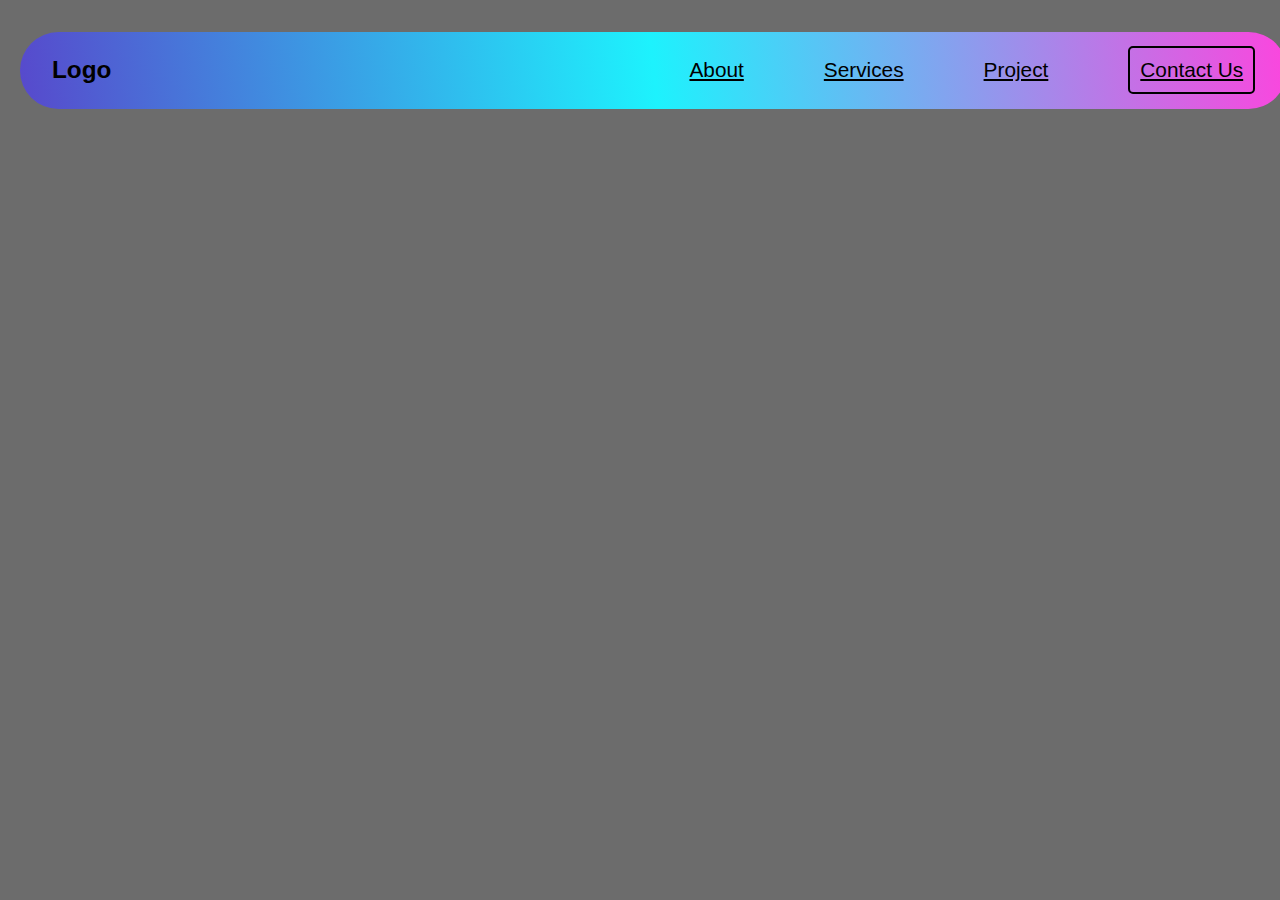
<file: PRODIGY_WD_01/index.html>
<!DOCTYPE html>
<html lang="en">
<head>
    <meta charset="UTF-8">
    <meta name="viewport" content="width=device-width, initial-scale=1.0">
    <title>Responsive Navbar</title>
    <link rel="stylesheet" href="style.css">
    <link rel="stylesheet" href="https://cdnjs.cloudflare.com/ajax/libs/font-awesome/6.5.1/css/all.min.css" integrity="sha512-DTOQO9RWCH3ppGqcWaEA1BIZOC6xxalwEsw9c2QQeAIftl+Vegovlnee1c9QX4TctnWMn13TZye+giMm8e2LwA==" crossorigin="anonymous" referrerpolicy="no-referrer" />
</head>
<body>
    <div class="main">
        <div class="logo">
            <h3>Logo</h3>
        </div>
        <div class="main-features">
            <div class="about"><a href="">About</a></div>
            <div class="services"><a href="">Services</a></div>
            <div class="project"><a href="">Project</a></div>
            <div class="contact"><a href="">Contact Us</a></div>
        </div>
        <div class="bar"><i class="fa-solid fa-bars"></i></div>
    </div>
</body>
<script src="script.js"></script>
</html>
</file>
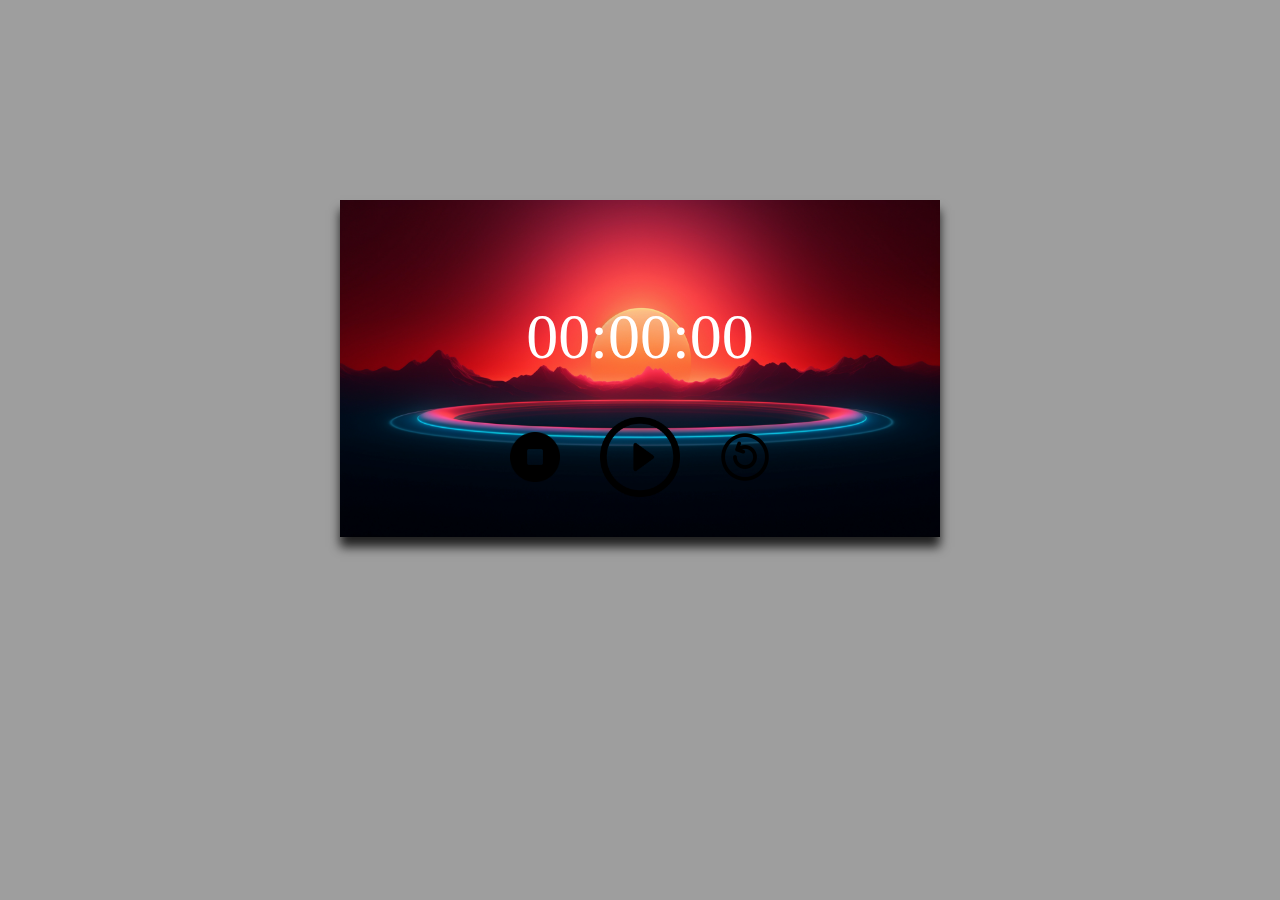
<file: PRODIGY_WD_02/index.html>
<!DOCTYPE html>
<html lang="en">
<head>
    <meta charset="UTF-8">
    <meta name="viewport" content="width=device-width, initial-scale=1.0">
    <title>Stop-Watch</title>
    <link rel="stylesheet" href="style.css">
</head>
<body>
    <div class="stopwatch">
        <h1 id="displayTime">00:00:00</h1>
        <div class="buttons">
            <img src="media/stop.png" onclick="watchStop()"></img>
            <img src="media/375.png" onclick="watchStart()"></img>
            <img src="media/reset.png" onclick="watchReset()"></img>
        </div>
    </div>

    <script src="sctipt.js"></script>
</body>
</html>
</file>
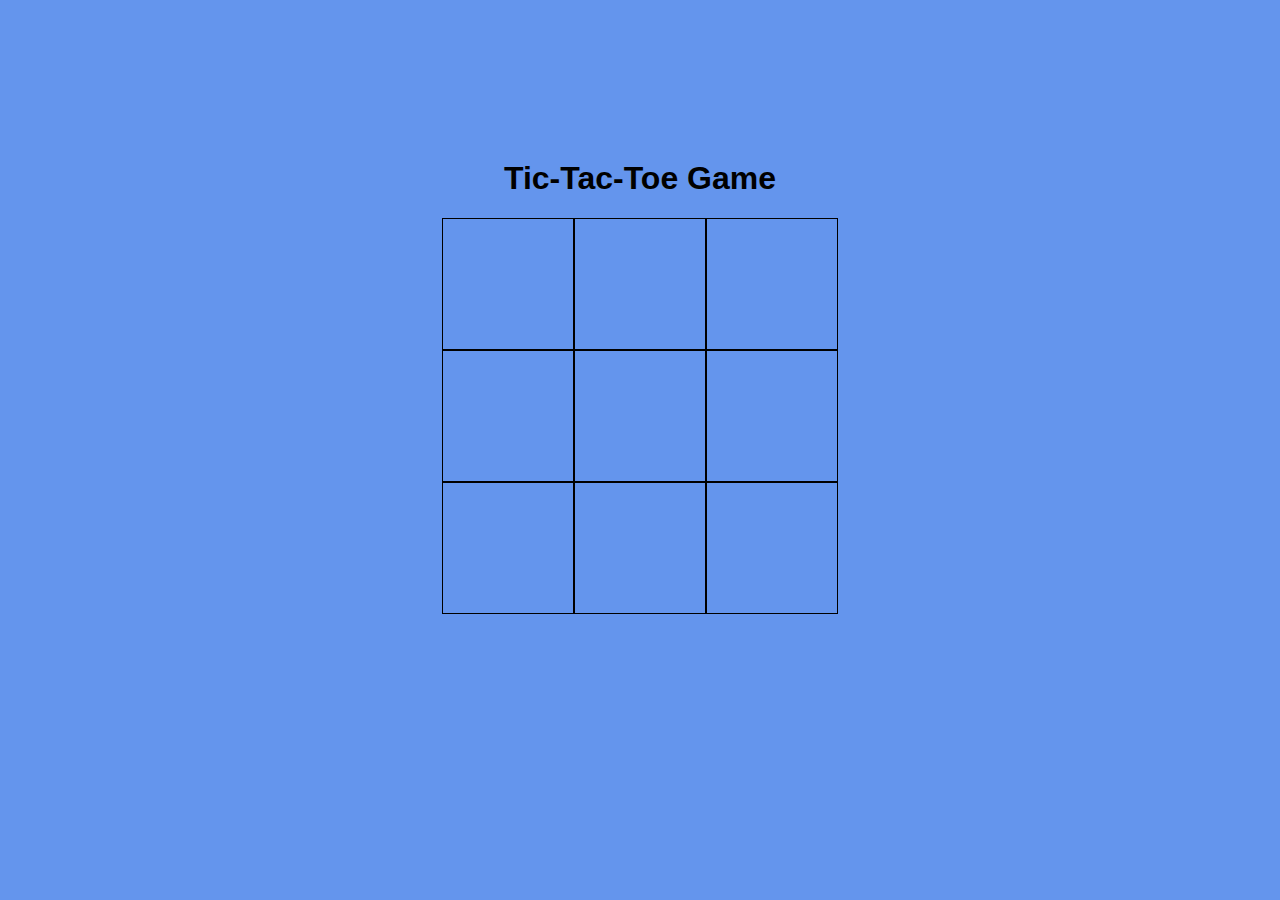
<file: PRODIGY_WD_03/index.html>
<!DOCTYPE html>
<html lang="en">

<head>
  <meta charset="UTF-8">
  <meta name="viewport" content="width=device-width, initial-scale=1.0">
  <title>Tic-Tac-Toe</title>
  <link rel="stylesheet" href="style.css">
</head>
<style>
  
</style>

<body style="background-color: cornflowerblue;">
  <div class="container">
    <div class="grid">
      <h1>Tic-Tac-Toe Game</h1>
      <div class="row">
        <div onclick=handleClick(this) id="0" class="column"></div>
        <div onclick=handleClick(this) id="1" class="column"></div>
        <div onclick=handleClick(this) id="2" class="column"></div>
      </div>
      <div class="row">
        <div onclick=handleClick(this) id="3" class="column"></div>
        <div onclick=handleClick(this) id="4" class="column"></div>
        <div onclick=handleClick(this) id="5" class="column"></div>
      </div>
      <div class="row">
        <div onclick=handleClick(this) id="6" class="column"></div>
        <div onclick=handleClick(this) id="7" class="column"></div>
        <div onclick=handleClick(this) id="8" class="column"></div>
      </div>
    </div>
  </div>
</body>
<script src="script.js"></script>

</html>
</file>
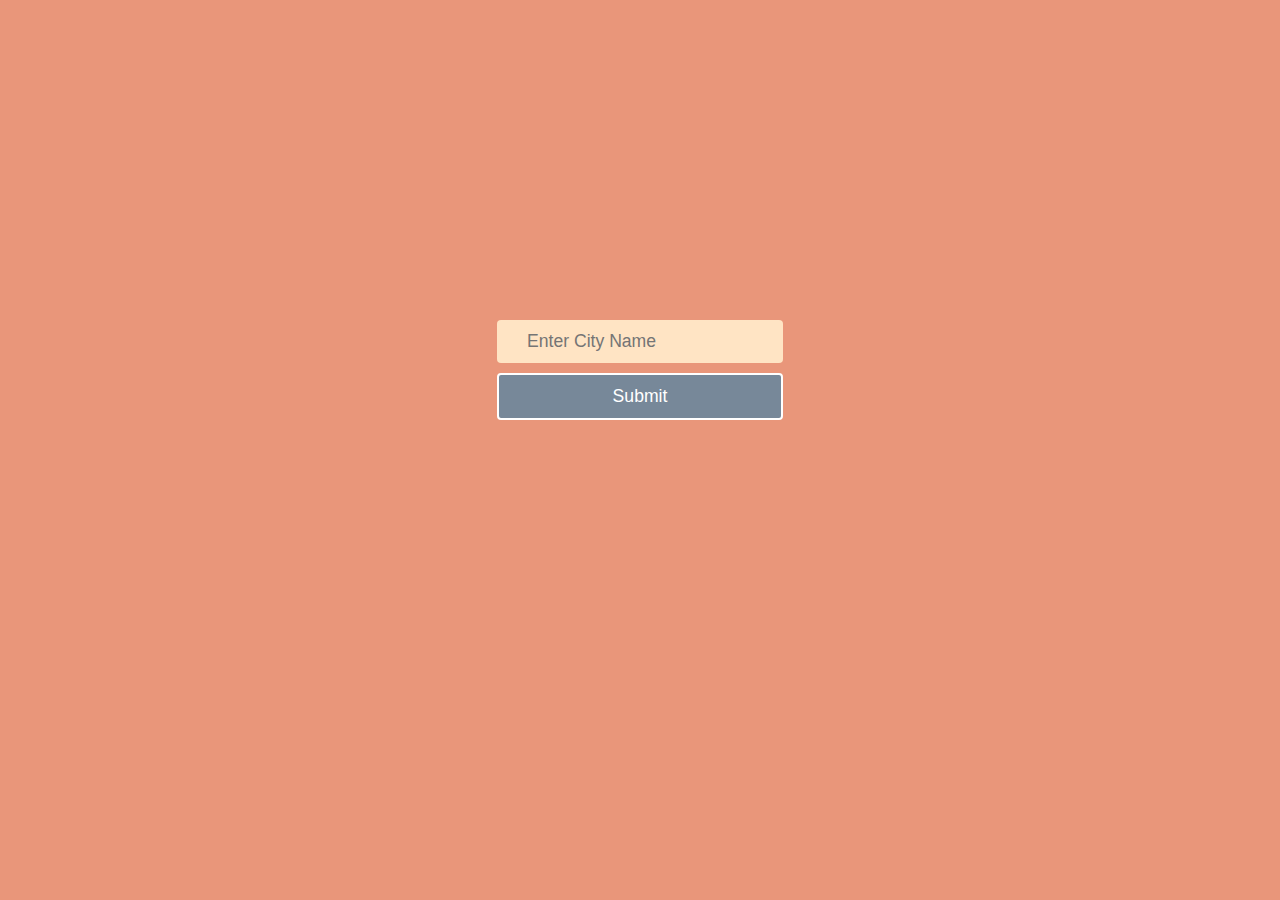
<file: PRODIGY_WD_05/index.html>
<!DOCTYPE html>
<html lang="en">
<head>
    <meta charset="UTF-8">
    <meta name="viewport" content="width=device-width, initial-scale=1.0">
    <title>WeatherAPI</title>
    <link rel="stylesheet" href="style.css">
</head>
<body>
    <div class="main">
        <div class="header">
            <input class="input" type="text" placeholder="Enter City Name" spellcheck="false">
            <button class="submit">Submit</button>
        </div>
        <div class="weather">
            <h2 class="error"></h2>
            <h2 class="name"></h2>
            <h2 class="tempearture"></h2>
            <h2 class="humidity"></h2>
            <h2 class="windspeed"></h2>
           
        </div>
     
    </div>
   
    
</body>
<script src="scripting.js"></script>
</html>
</file>
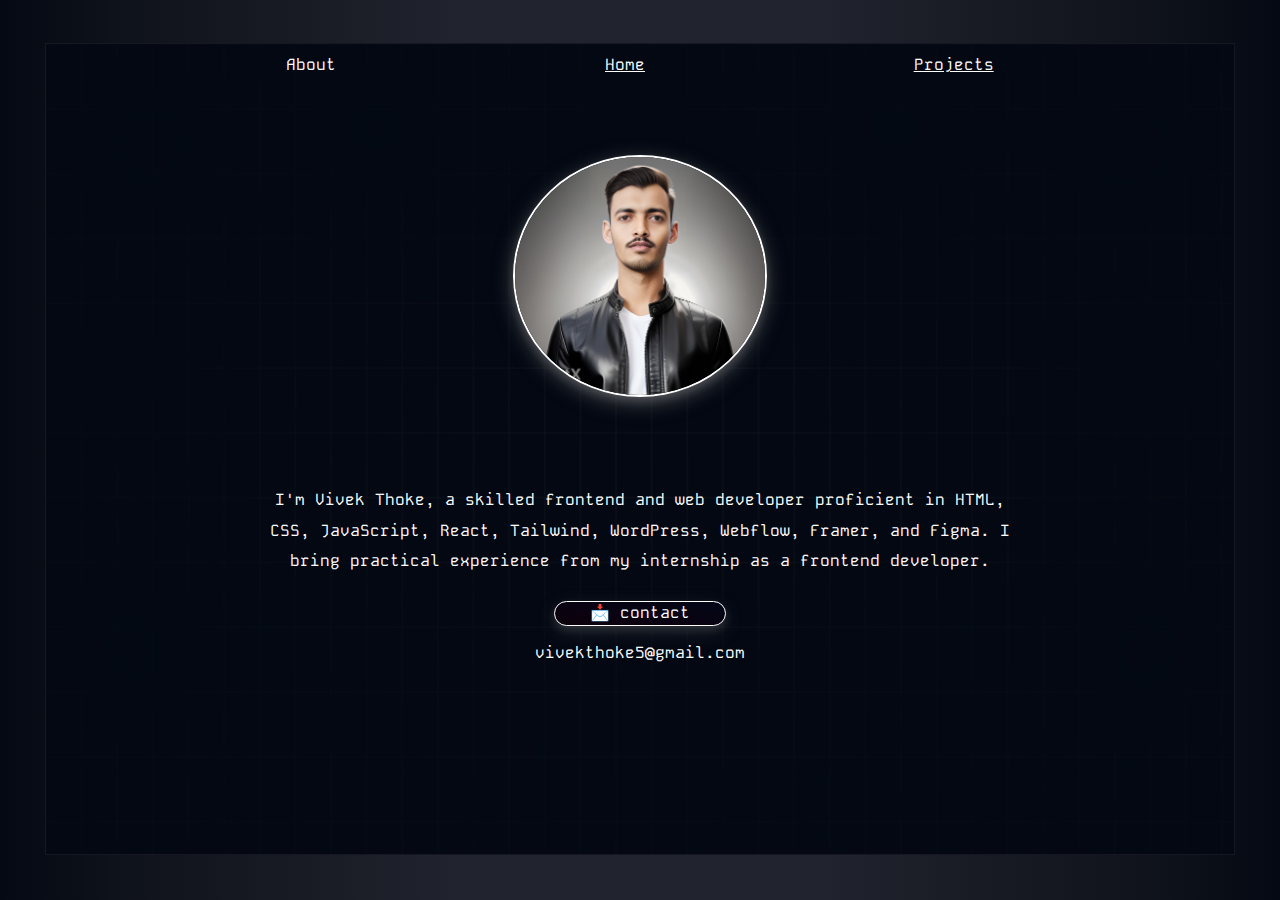
<file: PRODIGY_WD_04/About.html>
<!DOCTYPE html>
<html lang="en">
<head>
    <meta charset="UTF-8">
    <meta name="viewport" content="width=device-width, initial-scale=1.0">
    <title>Portfolio</title>
    <link rel="stylesheet" href="style.css">
</head>
<body>
    <div class="main">
        <div class="inner-box">
            <nav class="nav">
                <div><a>About</a></div>
                <div><a href="Home.html">Home</a></div>
                <div><a href="Project.html">Projects</a></div>
            </nav>
            <div class="profile">
                <div class="img"><img src="Untitled(1).jpg" alt=""></div>
                <h2>Vivek Thoke</h2>
                <div class="para">
                    I'm Vivek Thoke, a skilled frontend and web developer proficient in HTML, CSS, JavaScript, React, Tailwind, WordPress, Webflow, Framer, and Figma. I bring practical experience from my internship as a frontend developer.
                </div>
                <div class="contact">📩 contact</div>
                <div class="gamil">vivekthoke5@gmail.com</div>
            </div>
        </div>
    </div>

    
</body>
</html>
</file>
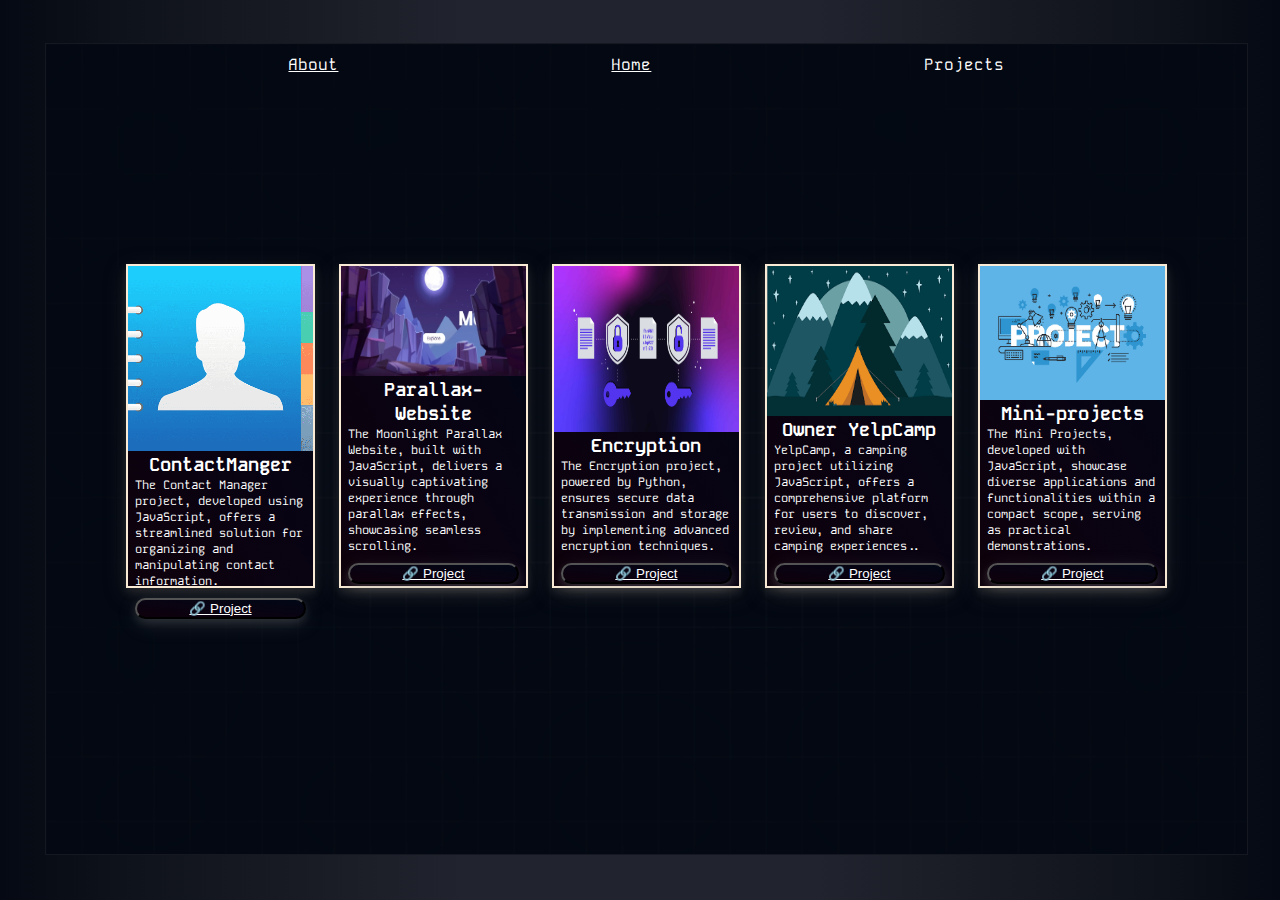
<file: PRODIGY_WD_04/Project.html>
<!DOCTYPE html>
<html lang="en">
<head>
    <meta charset="UTF-8">
    <meta name="viewport" content="width=device-width, initial-scale=1.0">
    <title>Portfolio</title>
    <link rel="stylesheet" href="style.css">
</head>
<body>
    <div class="main">
        <div class="inner-box">
            <nav class="nav">
                <div><a href="About.html">About</a></div>
                <div><a href="Home.html">Home</a></div>
                <div>Projects</div>
            </nav>
            <h1 class="project">Projects</h1>
            <div class="card">
                <div class="project-card">
                    <img src="img/contact.png" alt="">
                    <div class="sub-class">
                        <h3> ContactManger<h3>
                        <p>
                            The Contact Manager project, developed using JavaScript, offers a streamlined solution for organizing and manipulating contact information.</p>
                        <button><a href="https://github.com/vivekThoke/ContactManger">🔗 Project</a></button>
                    </div>
                </div>
                <div class="project-card">
                    <img src="img/moon.png" alt="">
                    <div class="sub-class">
                        <h3>Parallax-Website <h3>
                        <p>
                            The Moonlight Parallax Website, built with JavaScript, delivers a visually captivating experience through parallax effects, showcasing seamless scrolling.</p>
                        <button><a href="https://github.com/vivekThoke/Moonlight-Parallax-Website">🔗 Project</a></button>
                    </div>
                </div>
                <div class="project-card">
                    <img src="img/encryption.jpg" alt="">
                    <div class="sub-class">
                        <h3>Encryption<h3>
                        <p>
                            The Encryption project, powered by Python, ensures secure data transmission and storage by implementing advanced encryption techniques.</p>
                        <button><a href="https://github.com/vivekThoke/EncryptionAndDecryption">🔗 Project</a></button>
                    </div>
                </div>
                <div class="project-card">
                    <img src="img/camp.png" alt="">
                    <div class="sub-class">
                        <h3>Owner YelpCamp <h3>
                        <p>
                            YelpCamp, a camping project utilizing JavaScript, offers a comprehensive platform for users to discover, review, and share camping experiences..</p>
                        <button><a href="https://github.com/vivekThoke/YelpCamp">🔗 Project</a></button>
                    </div>
                </div>
                <div class="project-card">
                    <img src="img/mini.png" alt="">
                    <div class="sub-class">
                        <h3>Mini-projects<h3>
                        <p>
                            The Mini Projects, developed with JavaScript, showcase diverse applications and functionalities within a compact scope, serving as practical demonstrations.</p>
                        <button><a href="https://github.com/vivekThoke/mini-projects">🔗 Project</a></button>
                    </div>
                </div>
            </div>
            
        </div>
    </div>
</body>
</html>
</file>
<file: PRODIGY_WD_01/style.css>
body {
    background-color: rgba(0, 0, 0, 0.578);
    margin: 0;
    padding: 0;
    font-family: Arial, Helvetica, sans-serif;
    overflow-x: hidden;
}

.main {
    display: flex;
    align-items: center;
    justify-content: space-between;
    margin-right: 20px;
    margin-left: 20px;
    border: 1px solid black;
    padding-left: 2rem;
    padding-right: 2rem;
    margin-top: 2rem;
    font-size: 1.3rem;
    background: rgb(87,73,205);
    background: linear-gradient(84deg, rgba(87,73,205,0.993324087447479) 0%, rgba(29,242,253,1) 50%, rgba(252,69,222,1) 100%);
    border: none;
    border-radius: 40px;
    width: 94%;
}

.main-features{
    display: flex;
    flex-direction: row;
    align-items: center;
}

.about{
    margin-right: 5rem;
}

.services{
    margin-right: 5rem
}

.project{
    margin-right: 5rem
}

.contact {
    padding: 10px;
    border: 2px solid black;
    border-radius: 5px;
    transition: 0.4s;
}
.contact:hover{
    border: 2px solid rgba(0, 0, 0, 0.675);
}
.main-features a{
    color: black;
    transition: 0.5s;
}
.main-features a:hover{
    color: rgba(0, 0, 0, 0.61);
}

.bar{
    display: none;
}

@media (max-width: 800px){
    .main{
        font-size: 1rem;
        margin: 10px;
        margin-right: 20px;
        margin-top: 2rem;
        width: 90%;
    }
    .about{
        margin-right: 2rem;
    }
    
    .services{
        margin-right: 2rem
    }
    
    .project{
        margin-right: 2rem
    }
    .contact {
        padding: 8px;
        border: 2px solid black;
        border-radius: 5px;
    }

}


@media only screen and (max-width: 460px){
    .main-features{
        display: none;
    }
    .bar{
        display: block;
        text-align: right;
        cursor: pointer;
        position: sticky;
    }

    .bar i{
        font-size: 24px;
        margin-right: 20px;
    }

    .main-features.show-mobile{
        display: flex;
        flex-direction: column;
        align-self: center;
    }

    .main-features.show-mobile a{
        text-align: center;
        line-height: 40px;
        align-items: center;
    }
  
    
}
</file>
<file: PRODIGY_WD_02/style.css>
body {
    background: #9e9e9e;
}

.stopwatch {
    width: 90%;
    max-width: 600px;
    background-image:  url(media/aperture-vintage-ocwIByshaH8-unsplash.jpg);
    background-size: cover;
    background-position: center;
    text-align: center;
    padding: 40px 0;
    color: #fff;
    margin: 200px auto 0;
    box-shadow: 0 10px 10px rgba(0,0,0,0.8);
}

.stopwatch h1 {
    margin-top: 60px;
    font-size: 64px;
    font-weight: 300;
}

.buttons {
    display: flex;
    align-items: center;
    justify-content: center;
}

.buttons img {
    width: 50px;
    margin: 0 20px;
    cursor: pointer;
}

.buttons img:nth-child(2) {
    width: 80px;
}
</file>
<file: PRODIGY_WD_03/style.css>
body{
    font-family: 'Segoe UI', Tahoma, Geneva, Verdana, sans-serif;
}

.row{
    display: flex;
    align-items: center;
    justify-content: center;
}

.grid{
    margin-top: 10rem;
    text-align: center;
}

.column{
    display: flex;
    width: 130px;
    height: 130px;
    border: 1px solid black;
    font-size: 5rem;
    align-items: center;
    justify-content: center;
}

#winner{
    display: flex;
    align-items: center;
    justify-content: center;
    font-size: 4rem;
    text-align: center;
}
</file>
<file: PRODIGY_WD_05/style.css>
*{
    background-color: darksalmon;
    font-family: Verdana, Geneva, Tahoma, sans-serif;
}

.main{
    display: flex;
    justify-content: center;
    align-items: center;
    margin-top: 20rem;
    flex-direction: column;
}

.header{
    display: flex;
    gap: 10px;
    flex-direction: column;
}

.header input {
    padding: 11px 30px;
    background-color: bisque;
    font-size: 1.1rem;
    border: none;
    border-radius: 4px;
}

.header button {
    padding: 11px 30px;
    background-color: lightslategrey;
    font-size: 1.1rem;
    border: none;
    border-radius: 4px;
    color: white;
    border: 2px solid white;
    cursor: pointer;
    transition: 0.4s;
}

.header button:hover{
    background-color: rgb(99, 125, 152);
    border: 2px solid rgb(200, 200, 200);
}

.weather{
    display: flex;
    justify-content: center;
    flex-direction: row;
    gap: 20px;
    text-align: center;
    color: azure;
    
}
</file>
<file: PRODIGY_WD_04/style.css>
@import url('https://fonts.googleapis.com/css2?family=Kode+Mono:wght@400..700&display=swap');


body {
    font-family: "Kode Mono", monospace;
    /* --main--color: #040913; */
    background-image: linear-gradient(to left, #040913, #0e121a, #151820, #1b1d27, #21232e, #21232e, #21232e, #21232e, #1b1d27, #151820, #0e121a, #040913);
    color: white;
}

.main {
    display: flex;
}

a{
    color: white;
}

.inner-box {
    width: 95%;
    height: 90vh;
    background-color: #040913;
    margin: 35px 37px;
    background-image: linear-gradient(#15182079 0.5px, transparent 0.5px, transparent calc(100% - 0.5px), #1518205c calc(100% - 0.5px)), linear-gradient(90deg, #15182070 0.5px, transparent 0.5px, transparent calc(100% - 0.5px), #15182064 calc(100% - 0.5px));
    background-size: 3% 8%;
    border: 0.5px solid #151820;
    box-shadow: inset 0 20px 400px 260px #040913;
}

.nav {
    display: flex;
    justify-content: space-around;
    color: white;
    flex-direction: row;
    margin: 10px;
    padding: 0px 6rem;
    cursor: pointer;
}

.landing {
    display: flex;
    align-items: center;
    justify-content: center;
    flex-direction: column;
    margin-top: 10rem;
}

.landing-btn {
    width: 170px;
    height: 25px;
    border: 1px solid white;
    text-align: center;
    padding-top: 3px;
    background-image: linear-gradient(to right top, #0d010b, #0c020f, #090312, #050514, #010716);
    box-shadow: 0 4px 8px 0 rgba(146, 146, 146, 0.2), 0 6px 20px 0 rgba(131, 131, 131, 0.19);
    border-radius: 14px;
}

.name {
    font-size: 2.5rem;
    margin-top: 2.5rem;
}

/* .landing h1 {
    font-size: 3.5rem;
    background: linear-gradient(to right, #f32170,
            #ff6b08, #cf23cf, #eedd44);
    -webkit-text-fill-color: transparent;
    -webkit-background-clip: text;
    margin-top: 0.1rem;
} */

/* .landing h1 {
    text-transform: uppercase;
    background-image: linear-gradient(-225deg,
            #f32170 0%,
            #ff6b08 29%,
            #cf23cf 67%,
            #eedd44 100%);
    background-size: auto auto;
    background-clip: border-box;
    background-size: 200% auto;
    color: #fff;
    background-clip: text;
    text-fill-color: transparent;
    -webkit-background-clip: text;
    -webkit-text-fill-color: transparent;
    animation: textclip 15s linear infinite;
    display: inline-block;
    font-size: 3.5rem;
    margin-top: 0.1rem;
}

@keyframes textclip {
    to {
        background-position: 200% center;
    }
} */

.landing h1{
    background-image: url(https://64.media.tumblr.com/0e0c9c0c2dff2c96af8c8091debf482c/9710033d91b8e4d0-09/s400x600/50090e8bb39cac5a8a4df259ae8fccf405420422.gif);
    background-size: cover;
    color: transparent;
    -moz-background-clip: text;
    -webkit-background-clip: text;
    text-transform: uppercase;
    font-size: 3.5rem;
    /* margin: 10px 0; */
    margin-top: 0.1rem;
}

.web {
    font-size: 2.5rem;
    margin-top: 0.1rem;
    color: rgba(255, 255, 255, 0.781);
}

.img img {
    width: 250px;
    border-radius: 50%;
    transition:ease-in-ou;
    border: 2px solid white;
    box-shadow: 0 4px 8px 0 rgba(166, 166, 166, 0.2), 0 6px 20px 0 rgba(125, 125, 125, 0.548);
}

.profile {
    display: flex;
    justify-content: center;
    align-items: center;
    flex-direction: column;
    margin-top: 5rem;
}

.profile h2{
    background-image: url(https://64.media.tumblr.com/0e0c9c0c2dff2c96af8c8091debf482c/9710033d91b8e4d0-09/s400x600/50090e8bb39cac5a8a4df259ae8fccf405420422.gif);
    background-size: cover;
    color: transparent;
    -moz-background-clip: text;
    -webkit-background-clip: text;
    font-size: 2rem;
    margin-bottom: 0;
}

.para {
    text-align: center;
    padding: 1rem 14rem;
    gap: 10px;
    line-height: 1.9rem;
    margin-bottom: 0;
}

.contact{
    width: 170px;
    height: 20px;
    border: 1px solid white;
    text-align: center;
    background-image: linear-gradient(to right top, #0d010b, #0c020f, #090312, #050514, #010716);
    box-shadow: 0 4px 8px 0 rgba(146, 146, 146, 0.2), 0 6px 20px 0 rgba(131, 131, 131, 0.19);
    border-radius: 14px;
    padding-bottom: 3px;
    margin-top: 0.5rem;
}

.gamil{
    margin-top: 1rem;
}

.project {
    text-align: center;
    font-size: 3rem;
    margin-top: 4rem;
    background-image: url(https://64.media.tumblr.com/0e0c9c0c2dff2c96af8c8091debf482c/9710033d91b8e4d0-09/s400x600/50090e8bb39cac5a8a4df259ae8fccf405420422.gif);
    background-size: cover;
    color: transparent;
    -moz-background-clip: text;
    -webkit-background-clip: text;
}
.card {
    display: flex;
    align-items: center;
    justify-content: center;
    gap: 1.5rem;
    margin: 4rem 5rem;
}

.project-card{
    display: flex;
    width: 16rem;
    height: 20rem;
    border: 2px solid antiquewhite;
    flex-direction: column;
    margin-bottom: 0;
    background-image: linear-gradient(to right top, #0d010b, #0c020f, #090312, #050514, #010716);
    box-shadow: 0 4px 8px 0 rgba(61, 61, 61, 0.437), 0 6px 20px 0 rgba(60, 60, 60, 0.432);
}

.project-card img{
    width: 100%;
    height: 22vh;
    background-size: contain;
    align-items: center;
    justify-content: center;
    margin-bottom: 0;
    padding-bottom: 0;
}
.sub-class{
    padding: 2px 7px;
}

.sub-class h3{
    text-align: center;
    margin: 0;
    padding: 0;
}

.sub-class p {
    text-align:left;
    margin-top: 0;
    font-size: 12px;
    font-weight: 200;
    margin-bottom: 0;
}

.sub-class button{
    margin-top: 9px;
    width: 100%;
    background-image: linear-gradient(to right top, #0d010b, #0c020f, #090312, #050514, #010716);
    box-shadow: 0 4px 8px 0 rgba(146, 146, 146, 0.2), 0 6px 20px 0 rgba(131, 131, 131, 0.19);
    border-radius: 14px;
}
</file>
